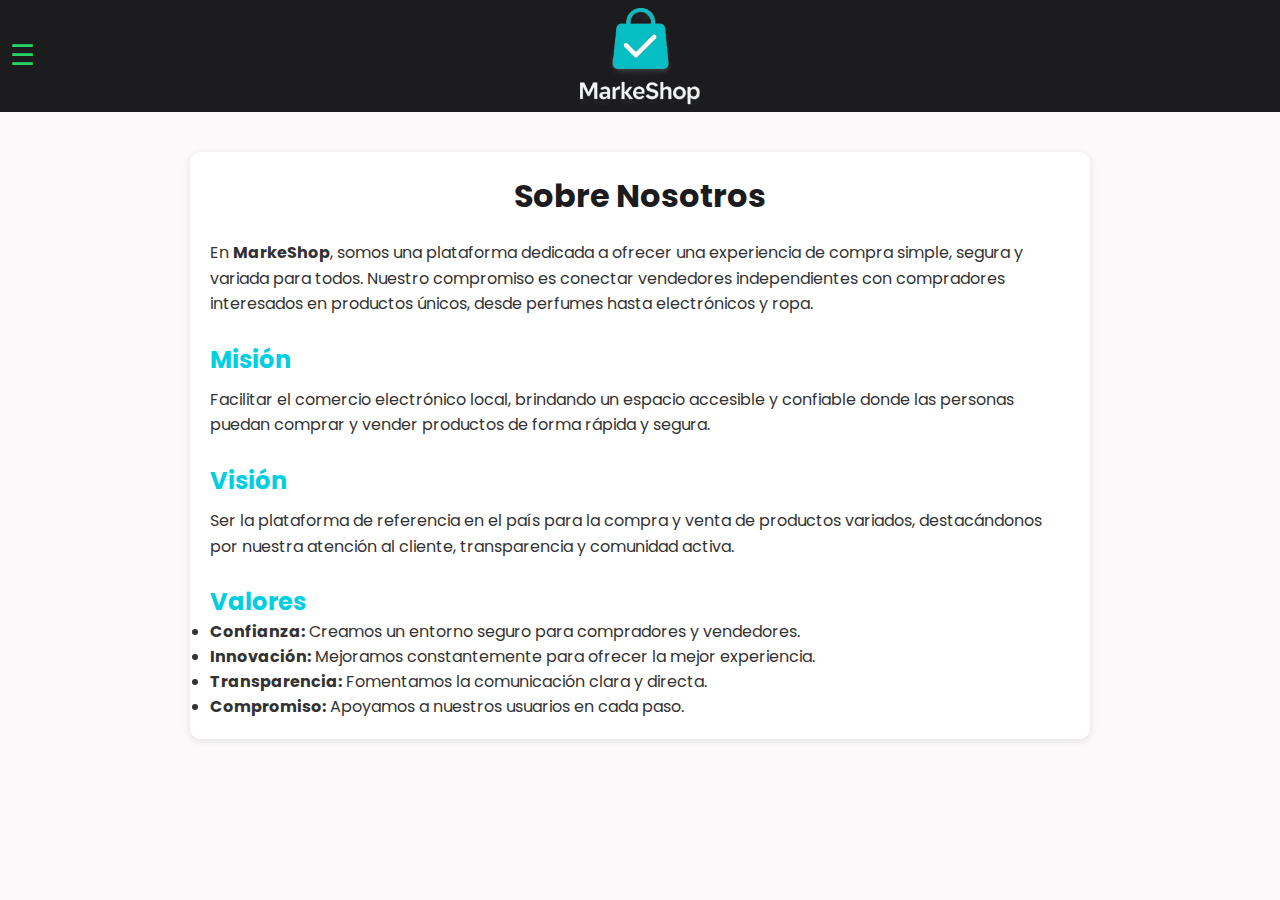
<file: Nosotros.html>
<!DOCTYPE html>
<html lang="es">
<head>
  <meta charset="UTF-8">
  <meta name="viewport" content="width=device-width, initial-scale=1.0">
  <title>Sobre Nosotros - MarkeShop</title>
  <link rel="stylesheet" href="./estilos.css">
  <style>
    .sobre-container {
      max-width: 900px;
      margin: 40px auto;
      padding: 20px;
      background-color: white;
      border-radius: 10px;
      box-shadow: 0 2px 8px rgba(0,0,0,0.1);
    }

    .sobre-container h1 {
      text-align: center;
      margin-bottom: 20px;
      color: #1c1c1e;
    }

    .sobre-container h2 {
      margin-top: 25px;
      color: #00cfe2;
    }

    .sobre-container p {
      margin-top: 10px;
      line-height: 1.6;
      color: #333;
    }

    @media (max-width: 600px) {
      .sobre-container {
        margin: 20px;
        padding: 15px;
      }
    }
  </style>
</head>
<body>

  <div class="menu">
    <header class="navbar">
      <div class="navbar-left">
        <button id="menu-toggle" class="menu-icon">☰</button>
      </div>

      <div class="navbar-center">
        <a href="./Inicio.html">
          <img src="./imagen/logo.png" class="imagen" alt="Logo">
        </a>
      </div>
    </header>
  </div>

  <nav id="side-menu" class="side-menu">
    <ul>
      <li><a href="../index.html"><img src="../salir.png" class="redee" alt="Salir" /></a></li>
      <li><a href="./Inicio.html"><img src="./menu/1.png" class="rede" alt="Todo" />Todo</a></li>
      <li><a href="./Eletronico.html"><img src="./menu/2.png" class="rede" alt="Electrónico" />Electrónicos</a></li>
      <li><a href="./Ropa.html"><img src="./menu/3.png" class="rede" alt="Ropas" />Ropas</a></li>
      <li><a href="./Accesorios.html"><img src="./menu/4.png" class="rede" alt="Accesorios" />Accesorios</a></li>
      <li><a href="./Otro.html"><img src="./menu/5.png" class="rede" alt="Otros" />Otros</a></li>
    </ul>
  </nav>

  <main class="sobre-container">
    <h1>Sobre Nosotros</h1>
    <p>En <strong>MarkeShop</strong>, somos una plataforma dedicada a ofrecer una experiencia de compra simple, segura y variada para todos. Nuestro compromiso es conectar vendedores independientes con compradores interesados en productos únicos, desde perfumes hasta electrónicos y ropa.</p>

    <h2>Misión</h2>
    <p>Facilitar el comercio electrónico local, brindando un espacio accesible y confiable donde las personas puedan comprar y vender productos de forma rápida y segura.</p>

    <h2>Visión</h2>
    <p>Ser la plataforma de referencia en el país para la compra y venta de productos variados, destacándonos por nuestra atención al cliente, transparencia y comunidad activa.</p>

    <h2>Valores</h2>
    <ul>
      <li><strong>Confianza:</strong> Creamos un entorno seguro para compradores y vendedores.</li>
      <li><strong>Innovación:</strong> Mejoramos constantemente para ofrecer la mejor experiencia.</li>
      <li><strong>Transparencia:</strong> Fomentamos la comunicación clara y directa.</li>
      <li><strong>Compromiso:</strong> Apoyamos a nuestros usuarios en cada paso.</li>
    </ul>
  </main>

  <script src="script.js"></script>
</body>
</html>
</file>
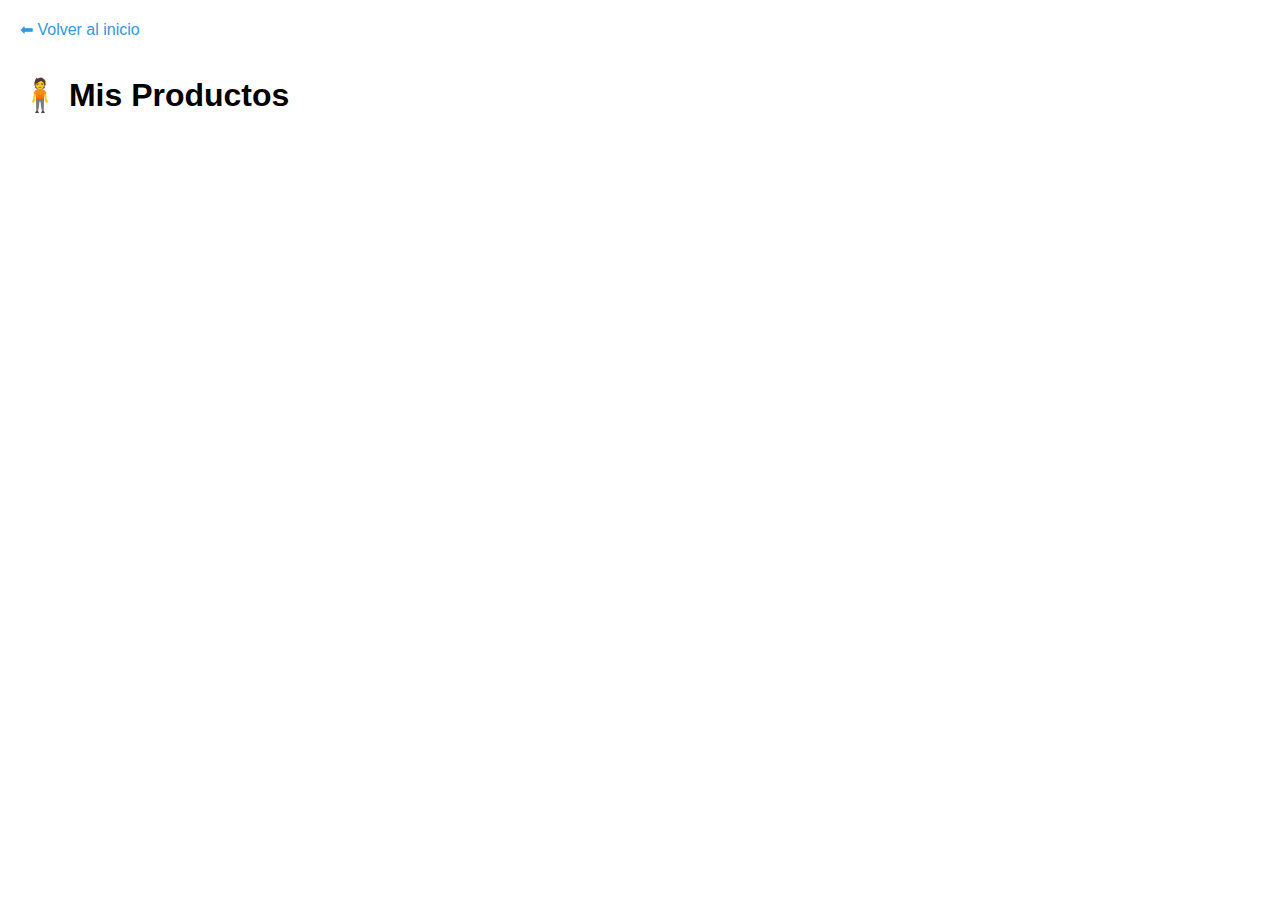
<file: Productos.html>
<!DOCTYPE html>
<html lang="es">
<head>
  <meta charset="UTF-8">
  <title>Mis Productos</title>
  <meta name="viewport" content="width=device-width, initial-scale=1.0">
  <style>
    body { font-family: sans-serif; margin: 20px; }
    .container { display: grid; grid-template-columns: repeat(auto-fill, minmax(250px, 1fr)); gap: 16px; }
    .product-card { border: 1px solid #ccc; padding: 12px; border-radius: 8px; background: #f9f9f9; position: relative; }
    .product-card img { width: 100%; border-radius: 6px; object-fit: cover; height: 180px; }
    .titulo { font-weight: bold; font-size: 16px; margin: 8px 0; }
    .precio { color: green; font-weight: bold; }
    .delete-button { background: #e74c3c; color: white; border: none; padding: 6px 10px; border-radius: 4px; cursor: pointer; margin-top: 8px; }
    .delete-button:hover { background: #c0392b; }
    .volver { display: inline-block; margin-bottom: 16px; text-decoration: none; color: #3498db; }
  </style>
</head>
<body>

  <a href="index.html" class="volver">⬅ Volver al inicio</a>
  <h1>🧍 Mis Productos</h1>
  <div class="container"></div>

  <script type="module">
    import { createClient } from 'https://esm.sh/@supabase/supabase-js'

    // 📌 Configura tu Supabase
    const SUPABASE_URL = 'https://addmpwjxvyfpxrnzpdua.supabase.co';
    const SUPABASE_KEY = 'eyJhbGciOiJIUzI1NiIsInR5cCI6IkpXVCJ9.eyJpc3MiOiJzdXBhYmFzZSIsInJlZiI6ImFkZG1wd2p4dnlmcHhybnpwZHVhIiwicm9sZSI6ImFub24iLCJpYXQiOjE3NTIwNzkxMDUsImV4cCI6MjA2NzY1NTEwNX0.rouJg4RHgNZwEIN01yV-JEJxHW7idmiFBd-oYgU8MUQ';
    const supabase = createClient(SUPABASE_URL, SUPABASE_KEY);

    // 🎯 Identificador único por navegador
    let userToken = localStorage.getItem('user_token');
    if (!userToken) {
      userToken = crypto.randomUUID();
      localStorage.setItem('user_token', userToken);
    }

    const container = document.querySelector('.container');

    async function cargarMisProductos() {
      const { data, error } = await supabase
        .from('Productos')
        .select('*')
        .eq('user_token', userToken);

      if (error) {
        container.innerHTML = `<p>Error al cargar tus productos: ${error.message}</p>`;
        return;
      }

      if (!data || data.length === 0) {
        container.innerHTML = `<p>No has subido productos aún.</p>`;
        return;
      }

      mostrarProductos(data);
    }

    function mostrarProductos(lista) {
      container.innerHTML = '';

      lista.forEach(p => {
        const div = document.createElement('div');
        div.classList.add('product-card');

        const imagenUrls = p.imagen_url ? p.imagen_url.split(',').map(url => url.trim()) : [];
        const imagen = imagenUrls.length ? imagenUrls[0] : 'https://via.placeholder.com/300?text=Sin+imagen';

        const precioFormateado = new Intl.NumberFormat('es-DO', { style: 'currency', currency: 'DOP' }).format(p.precio);

        div.innerHTML = `
          <img src="${imagen}" alt="${p.titulo}" />
          <h3 class="titulo">${p.titulo}</h3>
          <p class="precio">${precioFormateado}</p>
        `;

        const btnEliminar = document.createElement('button');
        btnEliminar.textContent = '🗑 Eliminar';
        btnEliminar.className = 'delete-button';

        btnEliminar.addEventListener('click', async (e) => {
          e.stopPropagation();
          const confirmado = confirm(`¿Eliminar "${p.titulo}"?`);
          if (!confirmado) return;

          const { error } = await supabase
            .from('Productos')
            .delete()
            .eq('id', p.id)
            .eq('user_token', userToken); // seguridad extra

          if (error) {
            alert('Error al eliminar: ' + error.message);
          } else {
            alert('Producto eliminado.');
            div.remove();
          }
        });

        div.appendChild(btnEliminar);
        container.appendChild(div);
      });
    }

    cargarMisProductos();
  </script>
</body>
</html>
</file>
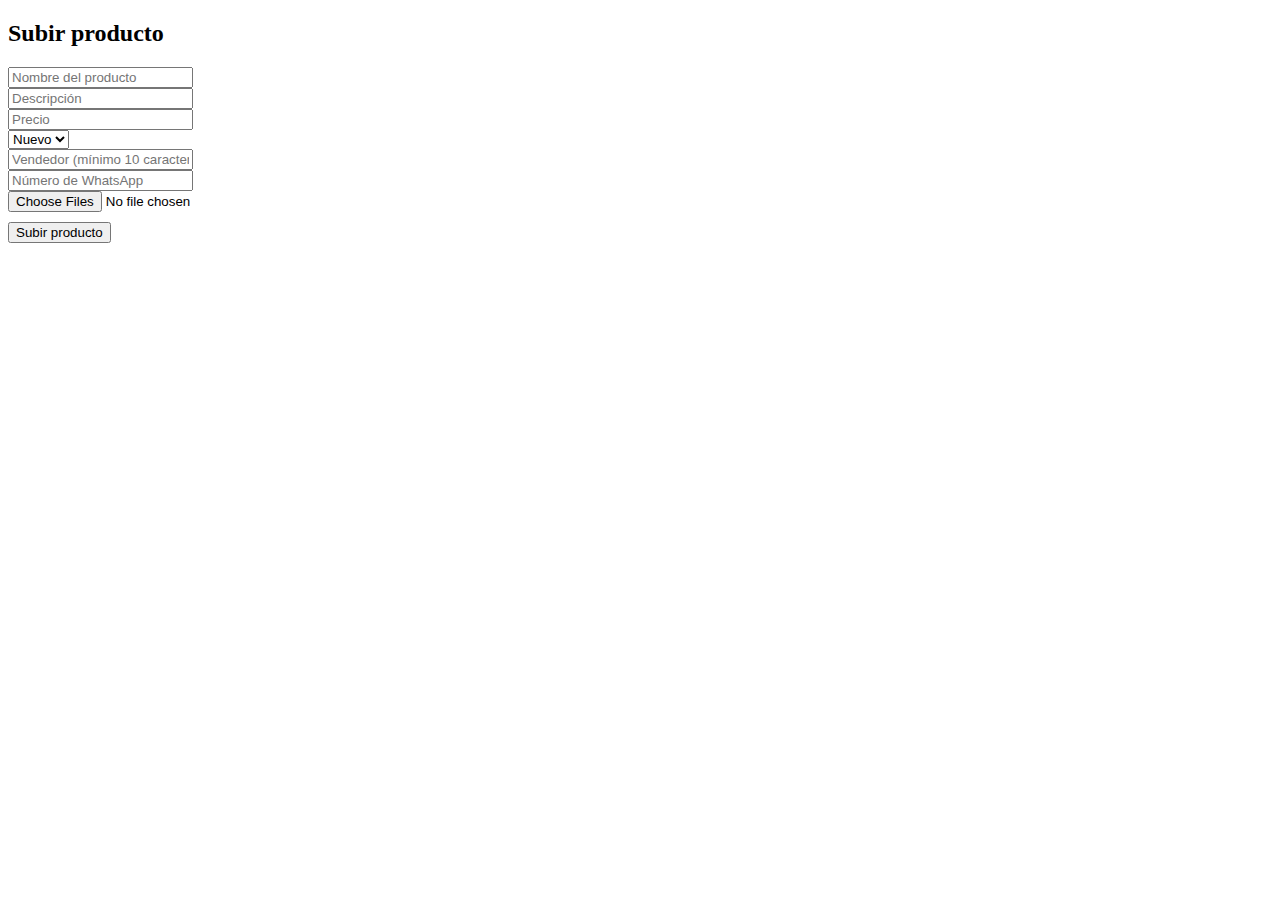
<file: prueba.html>
<!DOCTYPE html>
<html lang="es">
<head>
  <meta charset="UTF-8" />
  <title>Subir Producto</title>
  <style>
    #spinner {
      display: none;
      margin-left: 10px;
      font-size: 1.2em;
      animation: spin 1s infinite linear;
    }

    @keyframes spin {
      0% { transform: rotate(0deg); }
      100% { transform: rotate(360deg); }
    }

    #imagePreview {
      margin-top: 10px;
    }

    .preview-container {
      display: inline-block;
      position: relative;
      margin: 5px;
    }

    .preview-container img {
      max-width: 100px;
      max-height: 100px;
      border: 1px solid #ccc;
      border-radius: 4px;
      object-fit: cover;
    }

    .remove-btn {
      position: absolute;
      top: -5px;
      right: -5px;
      background: red;
      color: white;
      border: none;
      border-radius: 50%;
      font-size: 14px;
      cursor: pointer;
      width: 20px;
      height: 20px;
      line-height: 18px;
      text-align: center;
    }
  </style>
</head>
<body>
  <h2>Subir producto</h2>
  <form id="product-form">
    <input type="text" id="titulo" placeholder="Nombre del producto" required /><br />
    <input type="text" id="descripcion" placeholder="Descripción" required /><br />
    <input type="number" id="precio" placeholder="Precio" required /><br />
    <select id="estado">
      <option value="nuevo">Nuevo</option>
      <option value="usado">Usado</option>
    </select><br />
    <input type="text" id="vendedor" placeholder="Vendedor (mínimo 10 caracteres)" required /><br />
    <input type="text" id="whatsapp" placeholder="Número de WhatsApp" required /><br />
    <input type="file" id="imagen" accept="image/*" multiple required /><br />
    <div id="imagePreview"></div>
    
    <button type="submit" id="submit-btn">Subir producto</button>
    <span id="spinner">⏳</span>
  </form>

  <script type="module">
    import { createClient } from 'https://esm.sh/@supabase/supabase-js'

    const SUPABASE_URL = 'https://addmpwjxvyfpxrnzpdua.supabase.co';
    const SUPABASE_KEY = 'eyJhbGciOiJIUzI1NiIsInR5cCI6IkpXVCJ9.eyJpc3MiOiJzdXBhYmFzZSIsInJlZiI6ImFkZG1wd2p4dnlmcHhybnpwZHVhIiwicm9sZSI6ImFub24iLCJpYXQiOjE3NTIwNzkxMDUsImV4cCI6MjA2NzY1NTEwNX0.rouJg4RHgNZwEIN01yV-JEJxHW7idmiFBd-oYgU8MUQ';

    const supabase = createClient(SUPABASE_URL, SUPABASE_KEY);
    const form = document.getElementById('product-form');
    const submitBtn = document.getElementById('submit-btn');
    const spinner = document.getElementById('spinner');
    const imageInput = document.getElementById('imagen');
    const imagePreview = document.getElementById('imagePreview');
    let archivosSeleccionados = [];

    imageInput.addEventListener('change', () => {
      archivosSeleccionados = Array.from(imageInput.files);
      mostrarPrevisualizaciones();
    });

    function mostrarPrevisualizaciones() {
      imagePreview.innerHTML = '';

      archivosSeleccionados.forEach((file, index) => {
        if (!file.type.startsWith('image/')) return;

        const reader = new FileReader();

        reader.onload = (e) => {
          const container = document.createElement('div');
          container.classList.add('preview-container');

          const img = document.createElement('img');
          img.src = e.target.result;

          const btn = document.createElement('button');
          btn.classList.add('remove-btn');
          btn.textContent = '✖';
          btn.onclick = () => {
            archivosSeleccionados.splice(index, 1);
            mostrarPrevisualizaciones();
          };

          container.appendChild(img);
          container.appendChild(btn);
          imagePreview.appendChild(container);
        };

        reader.readAsDataURL(file);
      });
    }

    form.addEventListener('submit', async (e) => {
      e.preventDefault();

      submitBtn.disabled = true;
      submitBtn.textContent = 'Subiendo...';
      spinner.style.display = 'inline-block';

      const titulo = document.getElementById('titulo').value.trim();
      const descripcion = document.getElementById('descripcion').value.trim();
      const precio = parseFloat(document.getElementById('precio').value);
      const estado = document.getElementById('estado').value;
      const vendedor = document.getElementById('vendedor').value.trim();
      const whatsapp = document.getElementById('whatsapp').value.trim();
      const imagenFiles = archivosSeleccionados;

      if (vendedor.length < 10) {
        alert('El nombre del vendedor debe tener al menos 10 caracteres.');
        resetBoton();
        return;
      }

      if (!imagenFiles || imagenFiles.length === 0) {
        alert('Selecciona al menos una imagen.');
        resetBoton();
        return;
      }

      const imagenUrls = [];

      for (const imagenFile of imagenFiles) {
        const timestamp = Date.now();
        const filePath = `imagenes/${timestamp}_${Math.random().toString(36).slice(2)}_${imagenFile.name}`;

        const { data: uploadData, error: uploadError } = await supabase.storage
          .from('productos')
          .upload(filePath, imagenFile);

        if (uploadError) {
          alert('Error subiendo imagen: ' + uploadError.message);
          resetBoton();
          return;
        }

        const imagenUrl = `${SUPABASE_URL}/storage/v1/object/public/productos/${uploadData.path}`;
        imagenUrls.push(imagenUrl);
      }

      const imagenUrlsString = imagenUrls.join(',');

      const { error: insertError } = await supabase
        .from('Productos')
        .insert([{ titulo, descripcion, precio, estado, vendedor, whatsapp, imagen_url: imagenUrlsString }]);

      if (insertError) {
        alert('Error guardando producto: ' + insertError.message);
      } else {
        alert('Producto subido con éxito');
        form.reset();
        archivosSeleccionados = [];
        imagePreview.innerHTML = '';
      }

      resetBoton();
    });

    function resetBoton() {
      submitBtn.disabled = false;
      submitBtn.textContent = 'Subir producto';
      spinner.style.display = 'none';
    }
  </script>
</body>
</html>
</file>
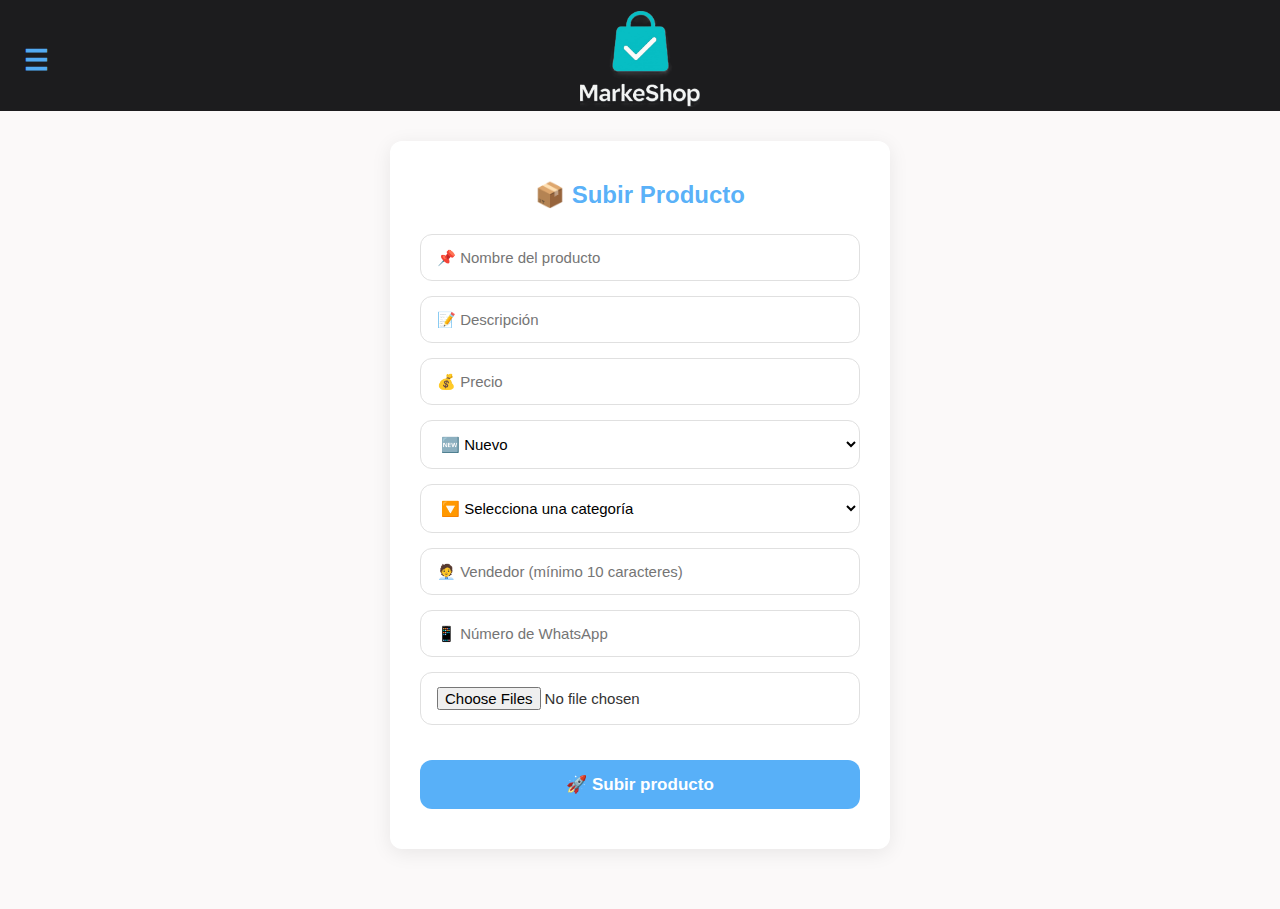
<file: form/form.html>
<!DOCTYPE html>
<html lang="es">
<head>
  <meta charset="UTF-8" />
  <meta name="viewport" content="width=device-width, initial-scale=1.0" />
  <meta name="description" content="Multishop - Venta de productos electrónicos, ropa, accesorios y más al mejor precio." />
  <meta name="keywords" content="tienda, electrónicos, ropa, perfumes, multishop, mercado, online" />
  <meta name="author" content="Multishop" />

  <!-- Open Graph -->
  <meta property="og:title" content="Multishop - Todo en un solo lugar" />
  <meta property="og:description" content="Descubre los mejores productos y compra fácil por WhatsApp." />
  <meta property="og:image" content="https://storemultishop.com/MarkeShop/1.jpeg" />
  <meta property="og:url" content="https://tusitio.com" />

  <link rel="icon" href="../imagen/logo.png" type="image/png" />
  <title>MarkeShop</title>
  <link rel="stylesheet" href="./style_form.css" />
</head>
<body>

  <div class="menu">
    <header class="navbar">
      <div class="navbar-left">
        <button id="menu-toggle" class="menu-icon">☰</button>
      </div>

      <div class="navbar-center">
        <a href="../Nosotros.html">
          <img src="../imagen/logo.png" class="imagen" alt="Logo">
        </a>
      </div>
    </header>
  </div>

  <nav id="side-menu" class="side-menu">
    <ul>
      
      <li><a href="../index.html"><img src="../salir.png"  class="redee" alt="Salir" /></a></li>
      <li><a href="../Inicio.html"><img src="../menu/1.png" class="rede" alt="Todo" />Todo</a></li>
      <li><a href="../Eletronico.html"><img src="../menu/2.png" class="rede" alt="Electrónicos" />Electrónicos</a></li>
      <li><a href="../Ropa.html"><img src="../menu/3.png" class="rede" alt="Ropa" />Ropa</a></li>
      <li><a href="../Accesorios.html"><img src="../menu/4.png" class="rede" alt="Accesorios" />Accesorios</a></li>
      <li><a href="../Otro.html"><img src="../menu/5.png" class="rede" alt="Otros" />Otros</a></li>
      <li><a href="../form/form.html"   class="active"><img src="../menu/6.png" class="rede" alt="Otros" />Agregar Articulos</a></li>
    </ul>
  </nav>

  <form id="product-form">
  <h2>📦 Subir Producto</h2>

  <input type="text" id="titulo" placeholder="📌 Nombre del producto" required />
  <input type="text" id="descripcion" placeholder="📝 Descripción" required />
  <input type="number" id="precio" placeholder="💰 Precio" required />

  <select id="estado">
    <option value="nuevo">🆕 Nuevo</option>
    <option value="usado">♻️ Usado</option>
  </select>

  <select id="categoria" required>
    <option value="">🔽 Selecciona una categoría</option>
    <option value="Electrónicos">💻 Electrónicos</option>
    <option value="Ropa">👕 Ropa</option>
    <option value="Accesorios">👜 Accesorios</option>
    <option value="Otros">📦 Otros</option>
  </select>

  <input type="text" id="vendedor" placeholder="🧑‍💼 Vendedor (mínimo 10 caracteres)" required />
  <input type="text" id="whatsapp" placeholder="📱 Número de WhatsApp" required />
  <input type="file" id="imagen" accept="image/*" multiple required />
  
  <div id="imagePreview"></div>

  <button type="submit" id="submit-btn">🚀 Subir producto</button>
  <span id="spinner">⏳</span>
</form>

<script type="module" src="./form.js"></script>

</body>
</html>
</file>
<file: estilos.css>
@import url('https://fonts.googleapis.com/css2?family=Poppins:wght@400;600&display=swap');

:root {
  --bg-color: #faf8f8e0;
  --card-bg: #ffffff;
  --primary-color: #25d366;
  --hover-color: #1ebe57;
  --text-color: #333;
  --border-color: #e0e0e0;
  --shadow: 0 4px 20px rgba(0, 0, 0, 0.08);
  --radius: 12px;
  --section-separator: #dddddd;
}

* {
  margin: 0;
  padding: 0;
  box-sizing: border-box;
  font-family: 'Poppins', sans-serif;
}

body {
  background-color: var(--bg-color);
  color: var(--text-color);
  padding-bottom: 30px;
}

.navbar {
  display: flex;
  align-items: center;
  justify-content: space-between;
  padding: 35px 10px;
  background-color: #1c1c1e;
  position: relative;
  flex-wrap: wrap;
}

.navbar-center {
  flex-grow: 1;
  display: flex;
  justify-content: center;
  align-items: center;
  position: absolute;
  left: 50%;
  transform: translateX(-50%);
  top: 5px;
}

.menu-icon {
  font-size: 28px;
  border: none;
  background: transparent;
  color: var(--primary-color);
  cursor: pointer;
}

.imagen {
  width: 120px;
  height: auto;
  padding-bottom: 10px;
  padding-top: 3px;
}

.filtros {
  display: flex;
  flex-wrap: wrap;
  gap: 10px;
  justify-content: center;
  padding: 30px 20px;
  border-bottom: 1px solid var(--section-separator);
  animation: fadeIn 0.6s ease;
}

.filtros input,
.filtros select {
  padding: 10px;
  border-radius: 6px;
  border: 1px solid var(--border-color);
  font-size: 14px;
  background-color: white;
  transition: box-shadow 0.3s ease;
}

.filtros input:focus,
.filtros select:focus {
  box-shadow: 0 0 5px var(--primary-color);
  outline: none;
}

.filtros input {
  width: 250px;
}

.filtros select {
  width: 150px;
}

.container {
  display: grid;
  grid-template-columns: repeat(auto-fill, minmax(300px, 300px));
  gap: 5px;
  padding: 5px;
  animation: fadeIn 0.7s ease;
  justify-content: center;
}

.product-card {
  position: relative;
  width: 100%;
  max-width: 300px;
  background: var(--card-bg);
  border: 1px solid var(--border-color);
  border-radius: var(--radius);
  box-shadow: var(--shadow);
  display: flex;
  flex-direction: column;
  overflow: hidden;
  padding: 15px;
  margin: 10px auto;
  transition: transform 0.3s ease, box-shadow 0.3s ease;
  animation: fadeUp 0.6s ease forwards;
  opacity: 0;
  box-sizing: border-box;
    min-height: 500px; /* o lo que tú estimes adecuado para uniformidad */
    .product-card {
  display: flex;
  flex-direction: column;
  justify-content: space-between; /* distribuye espacio verticalmente */
  height: 100%; /* asegúrate de que ocupe todo el alto disponible */
    min-height: 520px; /* ajusta según tu diseño */
}

}

.product-card:hover {
  transform: translateY(-8px);
  box-shadow: 0 8px 20px rgba(0, 0, 0, 0.1);
}

.imagenes-producto img,
.product-card img {
  width: 100%;
  height: 200px;
  object-fit: cover;
  border-radius: 6px;
  background-color: #fff;
  transition: transform 0.3s;
  display: block;
}

.imagenes-producto img:hover,
.product-card img:hover {
  transform: scale(1.05);
}

.titulo {
  font-size: 18px;
  font-weight: 600;
  text-align: center;
  color: #222;
  min-height: 48px;
  line-height: 1.2;
  overflow: hidden;
  display: -webkit-box;
  -webkit-line-clamp: 2;
  -webkit-box-orient: vertical;
}

.precio {
  font-size: 1.1em;
  color: #2ecc71;
  font-weight: bold;
  text-align: center;
  margin-bottom: 8px;
  min-height: 24px;
}

.vendedor {
  font-size: 13px;
  color: #555;
  text-align: center;
  height: 2.6em; /* forzar altura de 2 líneas */
  line-height: 1.3em;
  display: -webkit-box;
  -webkit-line-clamp: 2;
  -webkit-box-orient: vertical;
  overflow: hidden;
}



.estado {
  font-size: 13px;
  color: #999;
  text-align: center;
  min-height: 20px;
  white-space: nowrap;
  overflow: hidden;
  text-overflow: ellipsis;
}
.descripcion .short-desc {
  min-height: 2.6em;
  display: -webkit-box;
  -webkit-line-clamp: 2;
  -webkit-box-orient: vertical;
  overflow: hidden;
  text-overflow: ellipsis;
}



.toggle-desc {
  display: inline-block;
  margin-top: 6px;
  font-size: 13px;
  font-weight: 700;
  color: var(--primary-color);
  cursor: pointer;
  user-select: none;
  text-decoration: underline;
  transition: color 0.3s ease;
}

.toggle-desc:hover {
  color: var(--hover-color);
}

.buy-button {
  display: block;
  margin: 20px auto 15px;
  width: 80%;
  padding: 12px 0;
  text-align: center;
  font-size: 14px;
  font-weight: bold;
  border-radius: var(--radius);
  background-color: var(--primary-color);
  color: white;
  cursor: pointer;
  transition: background-color 0.3s ease, transform 0.2s ease;
  box-shadow: 0 2px 8px rgba(37, 211, 102, 0.5);
}

.buy-button:hover {
  background-color: var(--hover-color);
  transform: scale(1.05);
}

.badge {
  position: absolute;
  top: 15px;
  left: 15px;
  background-color: var(--primary-color);
  color: white;
  padding: 6px 12px;
  font-size: 12px;
  font-weight: 700;
  border-radius: 12px;
  box-shadow: 0 2px 6px rgba(0,0,0,0.15);
  user-select: none;
  text-transform: uppercase;
  letter-spacing: 0.05em;
  z-index: 10;
  pointer-events: none;
}

.badge.nuevo { background-color: #1b65fa; }
.badge.usado { background-color: #d33f00; }

.side-menu {
  position: fixed;
  top: 0;
  left: -250px;
  width: 250px;
  height: 100%;
  background-color: #262626;
  color: white;
  padding-top: 2rem;
  transition: left 0.3s ease;
  z-index: 1000;
}

.side-menu.open { left: 0; }
.side-menu ul { list-style: none; padding: 0; }
.side-menu ul li { padding: 1rem; }
.side-menu ul li a {
  color: white;
  text-decoration: none;
  display: flex;
  align-items: center;
  gap: 10px;
  font-size: 1rem;
}
.side-menu ul li:hover { background-color: #333; }
.side-menu a.active {
  background-color: #444;
  font-weight: bold;
  border-left: 5px solid var(--primary-color);
}

.rede { height: 1.8em; vertical-align: middle; }
.redee { height: 2.2em; background-color: #c0392b; border-radius: 5px; }

.contacto {
  margin: 60px 20px 40px;
  padding: 30px;
  background-color: #f0f8ff;
  border: 2px dashed var(--primary-color);
  border-radius: var(--radius);
  text-align: center;
  animation: fadeIn 0.6s ease;
}
.contacto h2 {
  margin-bottom: 10px;
  font-size: 1.4em;
  color: #333;
}
.contacto-button {
  display: inline-block;
  margin-top: 10px;
  padding: 10px 20px;
  background-color: var(--primary-color);
  color: white;
  text-decoration: none;
  border-radius: var(--radius);
  font-weight: bold;
  transition: background-color 0.3s ease;
}
.contacto-button:hover { background-color: var(--hover-color); }

.lightbox, .lightbox img {
  transition: transform 0.3s ease, opacity 0.3s ease;
}

.lightbox {
  display: none;
  position: fixed;
  top: 0;
  left: 0;
  width: 100%;
  height: 100%;
  background-color: rgba(0, 0, 0, 0.8);
  justify-content: center;
  align-items: center;
  z-index: 999;
}

.lightbox img {
  max-width: 90%;
  max-height: 90%;
  border-radius: 10px;
  box-shadow: 0 0 20px #000;
}

.close-lightbox {
  position: absolute;
  top: 20px;
  right: 20px;
  color: #fff;
  font-size: 30px;
  cursor: pointer;
}
.contenido-producto {
  flex-grow: 1;
}

@keyframes fadeIn {
  0% { opacity: 0; transform: translateY(10px); }
  100% { opacity: 1; transform: translateY(0); }
}
@keyframes fadeUp {
  0% { opacity: 0; transform: translateY(20px); }
  100% { opacity: 1; transform: translateY(0); }
}
@keyframes fadeInDesc {
  from { opacity: 0; }
  to { opacity: 1; }
}

@media (max-width: 600px) {
  .container {
    grid-template-columns: repeat(2, 1fr);
  }
  .filtros input,
  .filtros select {
    width: 100%;
  }
  .buy-button {
    width: 100%;
    min-width: unset;
    max-width: unset;
  }
}

@media (max-width: 480px) {
  .product-card {
    max-width: 100%;
  }
}

@media (min-width: 900px) {
  .imagenes-producto img,
  .product-card img {
    height: 275px; /* más grande para PC */
  }

  .container {
    grid-template-columns: repeat(auto-fill, minmax(320px, 320px));
    gap: 20px;
  }
}
.badge.nuevo { background-color: #1b65fa; }
.badge.usado { background-color: #d33f00; }


.descripcion .full-desc {
  display: none;
}
.descripcion.expanded .full-desc {
  display: inline;
}
.descripcion.expanded .short-desc {
  display: none;
}

.toggle-desc {
  cursor: pointer;
  color: blue;
  text-decoration: underline;
}
</file>
<file: form/style_form.css>
/* VARIABLES GLOBALES */
:root {
  --bg-color: #faf8f8e0;
  --card-bg: #ffffff;
  --primary-color: #55aff8fb;
  --hover-color: #479edc;
  --text-color: #333;
  --border-color: #e0e0e0;
  --shadow: 0 4px 20px rgba(0, 0, 0, 0.08);
  --radius: 12px;
  --section-separator: #dddddd;
}

/* RESET Y TIPOGRAFÍA */
* {
  margin: 0;
  padding: 0;
  box-sizing: border-box;
  font-family: 'Poppins', sans-serif;
}

body {
  background-color: var(--bg-color);
  color: var(--text-color);
  padding-bottom: 30px;

}

/* FORMULARIO */
form {
  background-color: var(--card-bg);
  padding: 40px 30px;
  border-radius: var(--radius);
  box-shadow: var(--shadow);
  width: 100%;
  max-width: 500px;
  margin: 30px auto;
  transition: all 0.3s ease;
}

h2 {
  text-align: center;
  margin-bottom: 25px;
  font-size: 24px;
  color: var(--primary-color);
}

input[type="text"],
input[type="number"],
input[type="file"],
select {
  width: 100%;
  padding: 14px 16px;
  margin-bottom: 15px;
  border: 1px solid var(--border-color);
  border-radius: var(--radius);
  font-size: 15px;
  background: #fff;
  transition: all 0.3s ease;
}

input:focus,
select:focus {
  outline: none;
  border-color: var(--primary-color);
  box-shadow: 0 0 0 3px #55aff872;
}

/* BOTÓN */
button {
  width: 100%;
  padding: 14px;
  background-color: var(--primary-color);
  color: white;
  font-size: 17px;
  font-weight: 600;
  border: none;
  border-radius: var(--radius);
  cursor: pointer;
  margin-top: 10px;
  transition: background 0.3s ease, transform 0.2s;
}

button:hover {
  background-color: var(--hover-color);
  transform: translateY(-1px);
}

/* SPINNER */
#spinner {
  display: none;
  font-size: 2rem;
  animation: spin 1.2s infinite linear;
  text-align: center;
  margin-top: 15px;
}

@keyframes spin {
  0% { transform: rotate(0deg); }
  100% { transform: rotate(360deg); }
}

/* VISTA PREVIA DE IMÁGENES */
#imagePreview {
  margin-top: 10px;
  display: flex;
  flex-wrap: wrap;
  gap: 10px;
}

.preview-container {
  position: relative;
}

.preview-container img {
  max-width: 90px;
  max-height: 90px;
  border-radius: 6px;
  object-fit: cover;
  border: 1px solid var(--border-color);
}

.remove-btn {
  position: absolute;
  top: -5px;
  right: -5px;
  background: red;
  color: white;
  border: none;
  border-radius: 50%;
  font-size: 10px;
  cursor: pointer;
  width: 16px;
  height: 16px;
  line-height: 16px;
  text-align: center;
  padding: 0;
}

/* NAVBAR */
.navbar {
  display: flex;
  align-items: center;
  justify-content: space-between;
  padding: 20px 10px;
  background-color: #1c1c1e;
  position: relative;
  flex-wrap: wrap;
}

.navbar-center {
  flex-grow: 1;
  display: flex;
  justify-content: center;
  align-items: center;
  position: absolute;
  left: 50%;
  transform: translateX(-50%);
  padding-top: 18px;
}

.menu-icon {
  font-size: 28px;
  border: none;
  background: transparent;
  color: var(--primary-color);
  cursor: pointer;
}

.imagen {
  width: 120px;
  height: auto;
  padding-bottom: 10px;
  padding-top: 3px;
}

/* FILTROS */
.filtros {
  display: flex;
  flex-wrap: wrap;
  gap: 10px;
  justify-content: center;
  padding: 30px 20px;
  border-bottom: 1px solid var(--section-separator);
  animation: fadeIn 0.6s ease;
}

.filtros input,
.filtros select {
  padding: 10px;
  border-radius: 6px;
  border: 1px solid var(--border-color);
  font-size: 14px;
  background-color: white;
  transition: box-shadow 0.3s ease;
}

.filtros input:focus,
.filtros select:focus {
  box-shadow: 0 0 5px var(--primary-color);
  outline: none;
}

.filtros input {
  width: 250px;
}

.filtros select {
  width: 150px;
}

/* MENU LATERAL */
.side-menu {
  position: fixed;
  top: 0;
  left: -250px;
  width: 250px;
  height: 100%;
  background-color: #262626;
  color: white;
  padding-top: 2rem;
  transition: left 0.3s ease;
  z-index: 1000;
}

.side-menu.open { left: 0; }
.side-menu ul { list-style: none; padding: 0; }
.side-menu ul li { padding: 1rem; }
.side-menu ul li a {
  color: white;
  text-decoration: none;
  display: flex;
  align-items: center;
  gap: 10px;
  font-size: 1rem;
}
.side-menu ul li:hover { background-color: #333; }
.side-menu a.active {
  background-color: #444;
  font-weight: bold;
  border-left: 5px solid var(--primary-color);
}

.rede { height: 1.8em; vertical-align: middle; }
.redee { height: 2.2em; background-color: #c0392b; border-radius: 5px; }

/* LIGHTBOX */
.lightbox, .lightbox img {
  transition: transform 0.3s ease, opacity 0.3s ease;
}

.lightbox {
  display: none;
  position: fixed;
  top: 0;
  left: 0;
  width: 100%;
  height: 100%;
  background-color: rgba(0, 0, 0, 0.8);
  justify-content: center;
  align-items: center;
  z-index: 999;
}

.lightbox img {
  max-width: 90%;
  max-height: 90%;
  border-radius: 10px;
  box-shadow: 0 0 20px #000;
}

.close-lightbox {
  position: absolute;
  top: 20px;
  right: 20px;
  color: #fff;
  font-size: 30px;
  cursor: pointer;
}

/* BOTÓN FLOTANTE */
.btn-flotante {
  position: fixed;
  bottom: 20px;
  right: 20px;
  background-color: #56bafd;
  color: white;
  font-size: 28px;
  padding: 14px 18px;
  border-radius: 50%;
  text-decoration: none;
  box-shadow: 0 4px 8px rgba(0,0,0,0.2);
  z-index: 999;
  transition: background-color 0.3s ease;
}

.btn-flotante:hover {
  background-color: #090909;
}

/* RESPONSIVE */
@media (max-width: 600px) {
  body {
    padding: 0 12px 20px;
  }

  form {
    padding: 25px 20px;
    margin-top: 20px;
  }

  h2 {
    font-size: 20px;
  }

  input[type="text"],
  input[type="number"],
  input[type="file"],
  select {
    font-size: 16px;
    padding: 12px;
  }

  button {
    font-size: 16px;
  }

  .preview-container img {
    max-width: 70px;
    max-height: 70px;
  }

  .remove-btn {
    width: 18px;
    height: 18px;
    font-size: 12px;
  }
}
</file>
